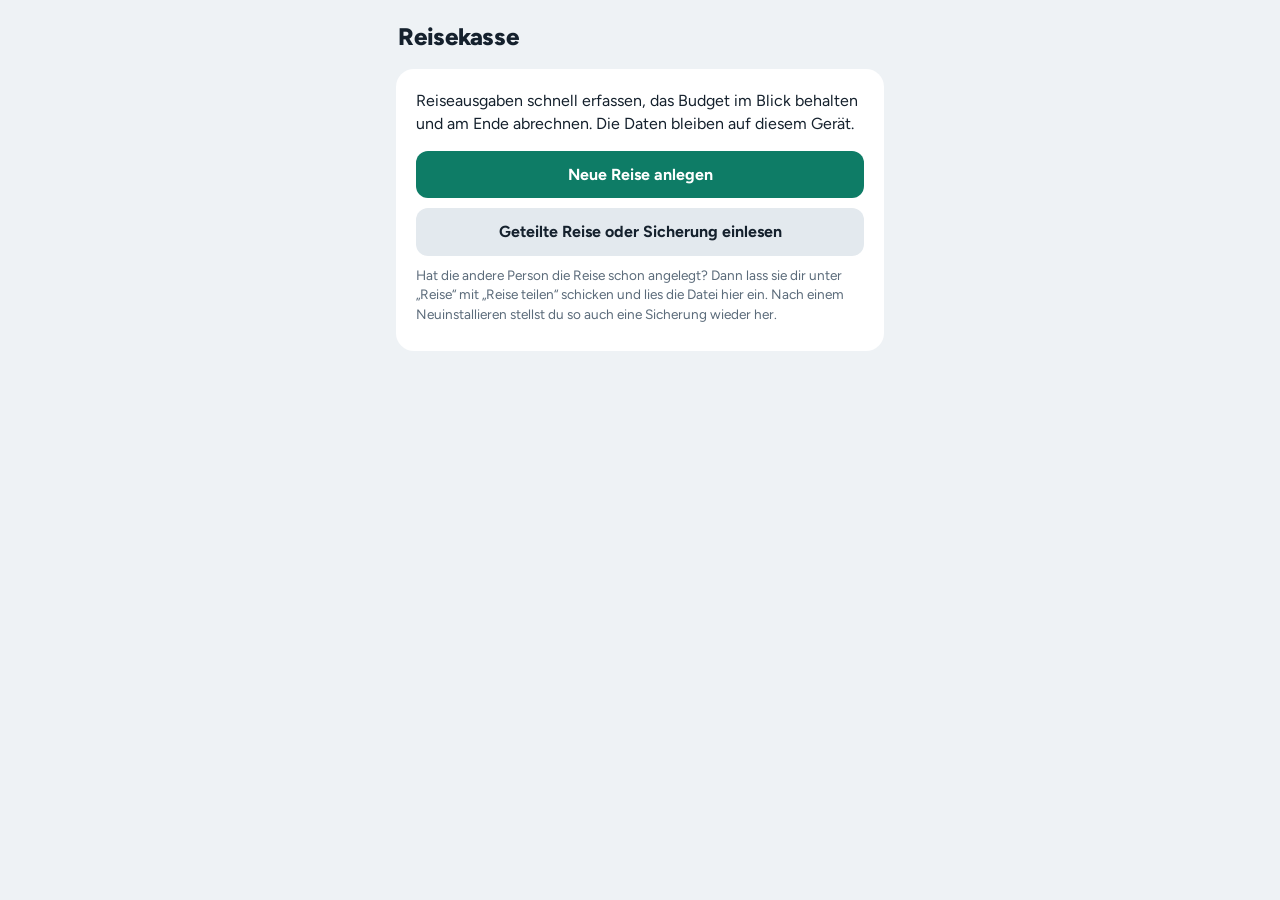
<file: index.html>
<!DOCTYPE html>
<html lang="de">
<head>
<meta charset="utf-8">
<meta name="viewport" content="width=device-width, initial-scale=1, viewport-fit=cover">
<title>Reisekasse</title>
<meta name="description" content="Reiseausgaben erfassen, Budget im Blick behalten und abrechnen.">
<meta name="theme-color" content="#EEF2F5" media="(prefers-color-scheme: light)">
<meta name="theme-color" content="#0E151C" media="(prefers-color-scheme: dark)">
<meta name="apple-mobile-web-app-capable" content="yes">
<meta name="mobile-web-app-capable" content="yes">
<meta name="apple-mobile-web-app-title" content="Reisekasse">
<link rel="manifest" href="manifest.webmanifest">
<link rel="icon" href="icons/favicon-32.png" sizes="32x32" type="image/png">
<link rel="apple-touch-icon" href="icons/apple-touch-icon.png">
<link rel="preload" href="fonts/figtree-latin-wght-normal.woff2" as="font" type="font/woff2" crossorigin>
<link rel="stylesheet" href="style.css">
</head>
<body>
<div class="app" id="app"></div>

<nav class="tabs" aria-label="Bereiche">
  <div class="inner">
    <button class="tab" data-tab="overview"><span class="g">◔</span>Übersicht</button>
    <button class="tab" data-tab="list"><span class="g">☰</span>Ausgaben</button>
    <button class="add" id="addBtn" aria-label="Ausgabe erfassen">+</button>
    <button class="tab" data-tab="settle"><span class="g">⇄</span>Abrechnung</button>
    <button class="tab" data-tab="trip"><span class="g">⚙</span>Reise</button>
  </div>
</nav>

<div class="scrim" id="scrim"></div>
<div class="sheet" id="sheet" role="dialog" aria-modal="true" aria-label="Ausgabe erfassen"><div class="inner" id="sheetInner"></div></div>
<div class="toast" id="toast" role="status"><span id="toastText"></span><button id="toastUndo">Rückgängig</button></div>
<input type="file" id="fileIn" hidden>

<noscript><p style="padding:16px">Die Reisekasse braucht JavaScript.</p></noscript>
<script src="sync.js"></script>
<script src="calc.js"></script>
<script src="csv.js"></script>
<script src="app.js"></script>
</body>
</html>
</file>
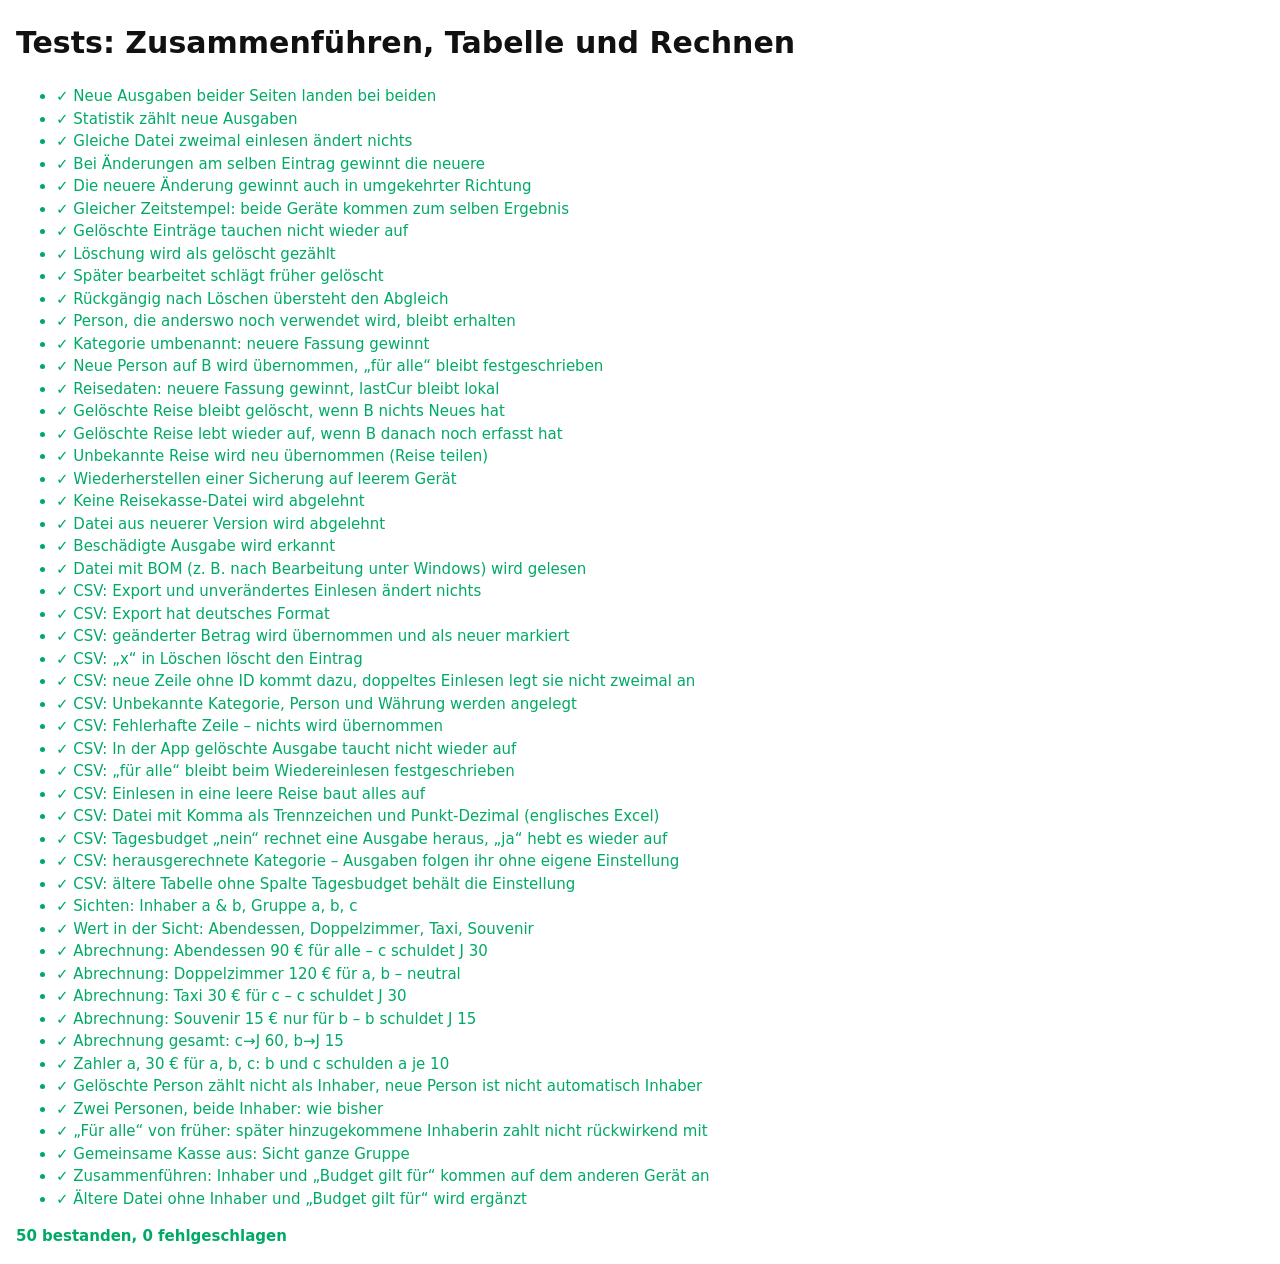
<file: tests.html>
<!DOCTYPE html>
<html lang="de">
<head>
<meta charset="utf-8">
<meta name="viewport" content="width=device-width, initial-scale=1">
<title>Reisekasse Tests</title>
<style>body{font:15px/1.5 system-ui,sans-serif;margin:16px;background:#fff;color:#111}.ok{color:#0a6}.bad{color:#c22;font-weight:700}</style>
</head>
<body>
<h1>Tests: Zusammenführen, Tabelle und Rechnen</h1>
<ul id="out"></ul>
<p id="sum"></p>
<script src="sync.js"></script>
<script src="calc.js"></script>
<script src="csv.js"></script>
<script>
const out=document.getElementById('out'); let pass=0, fail=0;
function test(name,fn){
  try{fn();pass++;out.insertAdjacentHTML('beforeend',`<li class="ok">✓ ${name}</li>`)}
  catch(e){fail++;out.insertAdjacentHTML('beforeend',`<li class="bad">✗ ${name}: ${e.message}</li>`)}
}
function eq(a,b,msg){const x=JSON.stringify(a),y=JSON.stringify(b);if(x!==y)throw new Error((msg||'ungleich')+`\n  ist:  ${x}\n  soll: ${y}`)}
const clone=o=>JSON.parse(JSON.stringify(o));

function baseTrip(){
  return RK.normalizeTrip({id:'t1',name:'Kenia',start:'2026-10-01',end:'2026-10-14',budget:4000,joint:{on:true,name:'Konto'},deleted:false,created:1,updated:1,lastCur:'EUR',
    people:[{id:'a',name:'Anna',updated:1},{id:'b',name:'Ben',updated:1}],
    cats:[{id:'c1',emoji:'🛏',name:'Unterkunft',budget:0,hidden:false,nights:true,updated:1},{id:'c2',emoji:'🍽',name:'Essen',budget:0,hidden:false,nights:false,updated:1}],
    currencies:[{code:'KES',rate:150,rateDate:'2026-09-24',updated:1}],expenses:[]});
}
const ex=(id,amount,updated,extra={})=>({id,date:'2026-10-02',amount,cur:'KES',rate:150,cat:'c2',payer:'J',for:['a','b'],shared:true,method:'card',note:'',created:updated,updated,...extra});
const state=trips=>({v:1,active:trips[0]&&trips[0].id,trips,lastBackup:null});
const file=S=>RK.parseFile(RK.makeFile(S.trips,'trip'));
const live=t=>t.expenses.filter(e=>!e.deleted).map(e=>e.id).sort();
/* Abgleich wie im Plan: A liest B ein, danach liest B die Datei von A ein */
function sync(A,B){RK.mergeState(A,file(B));RK.mergeState(B,file(A))}
/* Vergleich ohne lokale Einstellung und ohne Reihenfolge (die App sortiert Ausgaben nach Datum) */
const byKey=k=>(a,b)=>a[k]<b[k]?-1:a[k]>b[k]?1:0;
const strip=S=>S.trips.map(t=>{const x=clone(t);delete x.lastCur;x.expenses.sort(byKey('id'));x.people.sort(byKey('id'));x.cats.sort(byKey('id'));x.currencies.sort(byKey('code'));return x}).sort(byKey('id'));

test('Neue Ausgaben beider Seiten landen bei beiden',()=>{
  const A=state([baseTrip()]), B=clone(A);
  A.trips[0].expenses.push(ex('e1',1000,10));
  B.trips[0].expenses.push(ex('e2',2000,11));
  sync(A,B);
  eq(live(A.trips[0]),['e1','e2']); eq(strip(A),strip(B),'Beide Geräte gleich');
});
test('Statistik zählt neue Ausgaben',()=>{
  const A=state([baseTrip()]), B=clone(A);
  B.trips[0].expenses.push(ex('e1',1000,10),ex('e2',1,11));
  const r=RK.mergeState(A,file(B));
  eq([r[0].added,r[0].changed,r[0].deleted,r[0].settings],[2,0,0,false]);
});
test('Gleiche Datei zweimal einlesen ändert nichts',()=>{
  const A=state([baseTrip()]), B=clone(A);
  B.trips[0].expenses.push(ex('e1',1000,10));
  RK.mergeState(A,file(B)); const r=RK.mergeState(A,file(B));
  eq([r[0].added,r[0].changed,r[0].deleted,r[0].settings],[0,0,0,false]);
});
test('Bei Änderungen am selben Eintrag gewinnt die neuere',()=>{
  const t=baseTrip(); t.expenses.push(ex('e1',1000,10));
  const A=state([t]), B=clone(A);
  Object.assign(A.trips[0].expenses[0],{amount:1111,updated:20});
  Object.assign(B.trips[0].expenses[0],{amount:2222,updated:30});
  sync(A,B);
  eq(A.trips[0].expenses[0].amount,2222); eq(strip(A),strip(B));
});
test('Die neuere Änderung gewinnt auch in umgekehrter Richtung',()=>{
  const t=baseTrip(); t.expenses.push(ex('e1',1000,10));
  const A=state([t]), B=clone(A);
  Object.assign(A.trips[0].expenses[0],{amount:1111,updated:40});
  Object.assign(B.trips[0].expenses[0],{amount:2222,updated:30});
  sync(A,B);
  eq(B.trips[0].expenses[0].amount,1111); eq(strip(A),strip(B));
});
test('Gleicher Zeitstempel: beide Geräte kommen zum selben Ergebnis',()=>{
  const t=baseTrip(); t.expenses.push(ex('e1',1000,10));
  const A=state([t]), B=clone(A);
  Object.assign(A.trips[0].expenses[0],{amount:1111,updated:50});
  Object.assign(B.trips[0].expenses[0],{amount:2222,updated:50});
  sync(A,B); eq(strip(A),strip(B));
});
test('Gelöschte Einträge tauchen nicht wieder auf',()=>{
  const t=baseTrip(); t.expenses.push(ex('e1',1000,10),ex('e2',500,10));
  const A=state([t]), B=clone(A), oldB=clone(B);
  Object.assign(A.trips[0].expenses[0],{deleted:true,updated:20});
  sync(A,B);
  eq(live(B.trips[0]),['e2']);
  RK.mergeState(A,file(oldB));
  eq(live(A.trips[0]),['e2'],'Alte Datei bringt den Eintrag nicht zurück');
});
test('Löschung wird als gelöscht gezählt',()=>{
  const t=baseTrip(); t.expenses.push(ex('e1',1000,10));
  const A=state([t]), B=clone(A);
  Object.assign(A.trips[0].expenses[0],{deleted:true,updated:20});
  eq(RK.mergeState(B,file(A))[0].deleted,1);
});
test('Später bearbeitet schlägt früher gelöscht',()=>{
  const t=baseTrip(); t.expenses.push(ex('e1',1000,10));
  const A=state([t]), B=clone(A);
  Object.assign(A.trips[0].expenses[0],{deleted:true,updated:20});
  Object.assign(B.trips[0].expenses[0],{amount:3000,updated:30});
  sync(A,B);
  eq(live(A.trips[0]),['e1']); eq(A.trips[0].expenses[0].amount,3000); eq(strip(A),strip(B));
});
test('Rückgängig nach Löschen übersteht den Abgleich',()=>{
  const t=baseTrip(); t.expenses.push(ex('e1',1000,10));
  const A=state([t]), B=clone(A);
  Object.assign(A.trips[0].expenses[0],{deleted:true,updated:20});
  sync(A,B);
  Object.assign(A.trips[0].expenses[0],{deleted:false,updated:30});
  sync(A,B);
  eq(live(B.trips[0]),['e1']);
});
test('Person, die anderswo noch verwendet wird, bleibt erhalten',()=>{
  const A=state([baseTrip()]), B=clone(A);
  Object.assign(A.trips[0].people[1],{deleted:true,updated:20});
  B.trips[0].expenses.push(ex('e1',1000,15,{payer:'b',for:['a','b']}));
  sync(A,B);
  eq(A.trips[0].people[1].deleted,false); eq(strip(A),strip(B));
});
test('Kategorie umbenannt: neuere Fassung gewinnt',()=>{
  const A=state([baseTrip()]), B=clone(A);
  Object.assign(A.trips[0].cats[1],{name:'Essen & Trinken',updated:20});
  const r=RK.mergeState(B,file(A));
  eq(B.trips[0].cats[1].name,'Essen & Trinken'); eq(r[0].settings,true);
});
test('Neue Person auf B wird übernommen, „für alle“ bleibt festgeschrieben',()=>{
  const t=baseTrip(); t.expenses.push(ex('e1',1000,10));
  const A=state([t]), B=clone(A);
  B.trips[0].people.push({id:'c',name:'Cleo',updated:20});
  sync(A,B);
  eq(A.trips[0].people.map(p=>p.id),['a','b','c']); eq(A.trips[0].expenses[0].for,['a','b']); eq(A.trips[0].expenses[0].shared,true);
});
test('Reisedaten: neuere Fassung gewinnt, lastCur bleibt lokal',()=>{
  const A=state([baseTrip()]), B=clone(A);
  Object.assign(A.trips[0],{name:'Kenia 2026',budget:4500,updated:20});
  B.trips[0].lastCur='KES';
  RK.mergeState(B,file(A));
  eq([B.trips[0].name,B.trips[0].budget,B.trips[0].lastCur],['Kenia 2026',4500,'KES']);
});
test('Gelöschte Reise bleibt gelöscht, wenn B nichts Neues hat',()=>{
  const t=baseTrip(); t.expenses.push(ex('e1',1000,10));
  const A=state([t]), B=clone(A);
  Object.assign(A.trips[0],{deleted:true,updated:20});
  const r=RK.mergeState(B,file(A));
  eq(B.trips[0].deleted,true); eq(r[0].removed,true);
  RK.mergeState(A,file(B)); eq(A.trips[0].deleted,true);
});
test('Gelöschte Reise lebt wieder auf, wenn B danach noch erfasst hat',()=>{
  const A=state([baseTrip()]), B=clone(A);
  Object.assign(A.trips[0],{deleted:true,updated:20});
  B.trips[0].expenses.push(ex('e1',1000,30));
  sync(A,B);
  eq(A.trips[0].deleted,false); eq(live(A.trips[0]),['e1']); eq(strip(A),strip(B));
});
test('Unbekannte Reise wird neu übernommen (Reise teilen)',()=>{
  const A=state([baseTrip()]), B=state([]);
  const r=RK.mergeState(B,file(A));
  eq(r[0].isNew,true); eq(B.trips.length,1); eq(B.trips[0].id,'t1');
});
test('Wiederherstellen einer Sicherung auf leerem Gerät',()=>{
  const t=baseTrip(); t.expenses.push(ex('e1',1000,10),ex('e2',1,11,{deleted:true}));
  const t2=baseTrip(); t2.id='t2'; t2.name='Alt';
  const A=state([t,t2]), E=state([]);
  RK.mergeState(E,RK.parseFile(RK.makeFile(A.trips,'backup')));
  eq(strip(E),strip(A));
});
test('Keine Reisekasse-Datei wird abgelehnt',()=>{
  let m=''; try{RK.parseFile('{"foo":1}')}catch(e){m=e.message}
  eq(m,'Das ist keine Datei der Reisekasse.');
  m=''; try{RK.parseFile('kein json')}catch(e){m=e.message}
  eq(m,'Das ist keine Datei der Reisekasse.');
});
test('Datei aus neuerer Version wird abgelehnt',()=>{
  let m=''; try{RK.parseFile(JSON.stringify({app:'reisekasse',format:99,trips:[]}))}catch(e){m=e.message}
  eq(m.startsWith('Die Datei stammt aus einer neueren Version'),true);
});
test('Beschädigte Ausgabe wird erkannt',()=>{
  const t=baseTrip(); t.expenses.push(ex('e1','zehn',10));
  let m=''; try{RK.parseFile(RK.makeFile([t],'trip'))}catch(e){m=e.message}
  eq(m,'Die Datei ist beschädigt oder unvollständig.');
});
test('Datei mit BOM (z. B. nach Bearbeitung unter Windows) wird gelesen',()=>{
  eq(RK.parseFile('﻿'+RK.makeFile([baseTrip()],'trip')).trips.length,1);
});


/* ---------- Tabelle (CSV) ---------- */
let seq=0;
const env={uid:()=>'n'+(++seq),now:()=>100};
function csvTrip(){
  const t=baseTrip();
  t.expenses.push(ex('e1',3900,10,{note:'Abendessen; mit Blick'}),ex('e2',420,11,{cur:'EUR',rate:1,cat:'c1',nights:3}),ex('e3',2400,12,{payer:'a',for:['b'],shared:false,method:'cash',note:'Kette "Mama"'}));
  return t;
}
/* Zellen einer Zeile ändern, wie man es in Excel tun würde */
function edit(csv,rowIdx,col,val){
  const rows=RKCSV.parse(csv), c=rows[0].indexOf(col);
  if(rowIdx>=rows.length)rows.push(rows[0].map(()=>''));
  rows[rowIdx][c]=val;
  return rows.map(r=>r.map(x=>/[";\n]/.test(x)?'"'+x.replace(/"/g,'""')+'"':x).join(';')).join('\r\n');
}
test('CSV: Export und unverändertes Einlesen ändert nichts',()=>{
  const t=csvTrip(), before=JSON.stringify(t);
  const r=RKCSV.apply(t,RKCSV.exportTrip(t),env);
  eq(r.errors,[]); eq([r.stats.same,r.stats.changed,r.stats.added],[3,0,0]); eq(JSON.stringify(t),before,'Reise unverändert');
});
test('CSV: Export hat deutsches Format',()=>{
  const lines=RKCSV.exportTrip(csvTrip()).replace(/^﻿/,'').split('\r\n');
  eq(lines[0],'ID;Datum;Betrag;Währung;Kurs (1 € =);Betrag in €;Kategorie;Betreff;Bezahlt von;Für;Zahlungsart;Nächte;Tagesbudget;Löschen');
  eq(lines[1],'e1;02.10.2026;3900;KES;150;26,00;Essen;"Abendessen; mit Blick";Konto;alle;Karte;;ja;');
  eq(lines[3].includes('Anna;Ben;Bar'),true);
});
test('CSV: geänderter Betrag wird übernommen und als neuer markiert',()=>{
  const t=csvTrip();
  const r=RKCSV.apply(t,edit(RKCSV.exportTrip(t),1,'Betrag','4100,50'),env);
  eq([r.stats.changed,r.stats.same],[1,2]); eq(t.expenses[0].amount,4100.5); eq(t.expenses[0].updated,100); eq(t.expenses[1].updated,11);
});
test('CSV: „x“ in Löschen löscht den Eintrag',()=>{
  const t=csvTrip();
  const r=RKCSV.apply(t,edit(RKCSV.exportTrip(t),2,'Löschen','x'),env);
  eq(r.stats.deleted,1); eq(t.expenses[1].deleted,true);
});
test('CSV: neue Zeile ohne ID kommt dazu, doppeltes Einlesen legt sie nicht zweimal an',()=>{
  const t=csvTrip();
  let csv=RKCSV.exportTrip(t);
  csv=edit(csv,4,'Datum','3.10.2026');csv=edit(csv,4,'Betrag','1.500');csv=edit(csv,4,'Währung','KES');csv=edit(csv,4,'Kategorie','Essen');csv=edit(csv,4,'Betreff','Mittag');
  const r1=RKCSV.apply(t,csv,env), r2=RKCSV.apply(t,csv,env);
  eq(r1.stats.added,1); eq(r2.stats.duplicate,1);
  const e=t.expenses.find(x=>x.note==='Mittag');
  eq([e.date,e.amount,e.rate,e.payer,e.shared,e.for],['2026-10-03',1500,150,'J',true,['a','b']]);
});
test('CSV: Unbekannte Kategorie, Person und Währung werden angelegt',()=>{
  const t=csvTrip();
  let csv=RKCSV.exportTrip(t);
  [['Datum','04.10.2026'],['Betrag','50'],['Währung','TZS'],['Kurs (1 € =)','2900'],['Kategorie','Safari'],['Bezahlt von','Cleo'],['Für','Cleo, Anna']].forEach(([c,v])=>csv=edit(csv,4,c,v));
  const r=RKCSV.apply(t,csv,env);
  eq(r.made,{cats:['Safari'],people:['Cleo'],currencies:['TZS']});
  const e=t.expenses[t.expenses.length-1];
  eq([e.shared,e.for.length,e.rate],[false,2,2900]);
});
test('CSV: Fehlerhafte Zeile – nichts wird übernommen',()=>{
  const t=csvTrip(), before=JSON.stringify(t);
  let csv=edit(RKCSV.exportTrip(t),1,'Betrag','4100');
  csv=edit(csv,2,'Datum','31.02.2026');
  const r=RKCSV.apply(t,csv,env);
  eq(r.errors.length,1); eq(r.errors[0].startsWith('Zeile 3: Datum'),true); eq(JSON.stringify(t),before);
});
test('CSV: In der App gelöschte Ausgabe taucht nicht wieder auf',()=>{
  const t=csvTrip(), csv=RKCSV.exportTrip(t);
  Object.assign(t.expenses[0],{deleted:true,updated:50});
  const r=RKCSV.apply(t,csv,env);
  eq(r.stats.skipped,1); eq(t.expenses[0].deleted,true);
});
test('CSV: „für alle“ bleibt beim Wiedereinlesen festgeschrieben',()=>{
  const t=csvTrip(); t.people.push({id:'c',name:'Cleo',updated:20});
  const r=RKCSV.apply(t,edit(RKCSV.exportTrip(t),1,'Betrag','4000'),env);
  eq(r.stats.changed,1); eq(t.expenses[0].for,['a','b']);
});
test('CSV: Einlesen in eine leere Reise baut alles auf',()=>{
  const csv=RKCSV.exportTrip(csvTrip());
  const t=RK.normalizeTrip({id:'x',name:'Neu',start:'2026-01-01',end:'2026-01-01',budget:0,joint:{on:true,name:'Gemeinschaftskonto'},people:[],cats:[],currencies:[],expenses:[]});
  const r=RKCSV.apply(t,csv.replace(/;Konto;/g,';Gemeinschaftskonto;'),env);
  eq(r.stats.added,3); eq(t.people.map(p=>p.name),['Anna','Ben']); eq(t.expenses[0].payer,'J');
  eq(t.cats.find(c=>c.name==='Unterkunft').nights,true); eq(t.expenses.find(e=>e.amount===420).nights,3);
});
test('CSV: Datei mit Komma als Trennzeichen und Punkt-Dezimal (englisches Excel)',()=>{
  const t=csvTrip();
  const csv='ID,Date,x\r\n';
  eq(RKCSV.apply(t,csv,env).errors[0].startsWith('Das ist keine Tabelle'),true);
  const r=RKCSV.apply(t,'Datum,Betrag,Kategorie,Währung\r\n2026-10-05,"12,5",Essen,EUR\r\n',env);
  eq(r.stats.added,1); eq(t.expenses[t.expenses.length-1].amount,12.5);
});

test('CSV: Tagesbudget „nein“ rechnet eine Ausgabe heraus, „ja“ hebt es wieder auf',()=>{
  const t=csvTrip();
  let r=RKCSV.apply(t,edit(RKCSV.exportTrip(t),1,'Tagesbudget','nein'),env);
  eq(r.stats.changed,1); eq(t.expenses[0].excl,true);
  r=RKCSV.apply(t,RKCSV.exportTrip(t),env); eq(r.stats.same,3,'Wiedereinlesen stabil');
  r=RKCSV.apply(t,edit(RKCSV.exportTrip(t),1,'Tagesbudget','ja'),env);
  eq(r.stats.changed,1); eq('excl' in t.expenses[0],false,'folgt wieder der Kategorie');
});
test('CSV: herausgerechnete Kategorie – Ausgaben folgen ihr ohne eigene Einstellung',()=>{
  const t=csvTrip(); t.cats[1].excl=true;
  const lines=RKCSV.exportTrip(t).split('\r\n');
  eq(lines[1].endsWith(';nein;'),true);
  const r=RKCSV.apply(t,RKCSV.exportTrip(t),env);
  eq(r.stats.same,3); eq('excl' in t.expenses[0],false);
});
test('CSV: ältere Tabelle ohne Spalte Tagesbudget behält die Einstellung',()=>{
  const t=csvTrip(); t.expenses[0].excl=true;
  const old=RKCSV.parse(RKCSV.exportTrip(t)).map(r=>r.filter((_,i)=>i!==12).map(x=>/[";\n]/.test(x)?'"'+x.replace(/"/g,'""')+'"':x).join(';')).join('\r\n');
  const r=RKCSV.apply(t,old,env);
  eq(r.stats.same,3); eq(t.expenses[0].excl,true);
});

/* ---------- Kontoinhaber und Budget-Sichten (calc.js) ---------- */
/* a, b, c reisen; a und b sind Inhaber der gemeinsamen Kasse */
function holderTrip(){
  const t=baseTrip();
  t.people.push({id:'c',name:'Cleo',updated:1});
  t.joint={...t.joint,members:['a','b']};
  const e=(id,amount,f,extra={})=>ex(id,amount,10,{cur:'EUR',rate:1,for:f,shared:f.length===3,...extra});
  t.expenses.push(e('dinner',90,['a','b','c']),e('room',120,['a','b']),e('taxi',30,['c']),e('souvenir',15,['b']));
  return t;
}
const rnd=v=>Math.round(v*100)/100;
const vals=(t,mode)=>t.expenses.map(e=>rnd(RKCALC.value(t,e,mode)));
const tr=t=>RKCALC.settlement(t).map(x=>[x.from,x.to,rnd(x.v)]);
const only=(t,ids)=>{t.expenses=t.expenses.filter(e=>ids.includes(e.id));return t};

test('Sichten: Inhaber a & b, Gruppe a, b, c',()=>{
  const t=holderTrip();
  eq(RKCALC.members(t),['a','b']); eq(RKCALC.viewsDiffer(t),true); eq(RKCALC.budgetMode(t),'joint');
  t.budgetFor='group'; eq(RKCALC.budgetMode(t),'group');
});
test('Wert in der Sicht: Abendessen, Doppelzimmer, Taxi, Souvenir',()=>{
  const t=holderTrip();
  eq(vals(t,'joint'),[60,120,0,0],'Kontoinhaber');
  eq(vals(t,'group'),[90,0,0,0],'Ganze Gruppe');
});
test('Abrechnung: Abendessen 90 € für alle – c schuldet J 30',()=>eq(tr(only(holderTrip(),['dinner'])),[['c','J',30]]));
test('Abrechnung: Doppelzimmer 120 € für a, b – neutral',()=>eq(tr(only(holderTrip(),['room'])),[]));
test('Abrechnung: Taxi 30 € für c – c schuldet J 30',()=>eq(tr(only(holderTrip(),['taxi'])),[['c','J',30]]));
test('Abrechnung: Souvenir 15 € nur für b – b schuldet J 15',()=>eq(tr(only(holderTrip(),['souvenir'])),[['b','J',15]]));
test('Abrechnung gesamt: c→J 60, b→J 15',()=>eq(tr(holderTrip()),[['c','J',60],['b','J',15]]));
test('Zahler a, 30 € für a, b, c: b und c schulden a je 10',()=>{
  const t=holderTrip(); t.expenses=[ex('x',30,10,{cur:'EUR',rate:1,payer:'a',for:['a','b','c']})];
  eq(tr(t),[['b','a',10],['c','a',10]]);
});
test('Gelöschte Person zählt nicht als Inhaber, neue Person ist nicht automatisch Inhaber',()=>{
  const t=holderTrip(); t.people[1].deleted=true;
  eq(RKCALC.members(t),['a']);
  t.people.push({id:'d',name:'Dora',updated:2}); eq(RKCALC.members(t),['a']);
});
test('Zwei Personen, beide Inhaber: wie bisher',()=>{
  const t=baseTrip(); t.expenses.push(ex('s',3000,10),ex('p',1500,10,{for:['b'],shared:false}),ex('q',900,10,{payer:'a',for:['b'],shared:false}));
  eq(RKCALC.members(t),['a','b']); eq(RKCALC.viewsDiffer(t),false); eq(RKCALC.budgetMode(t),'joint');
  eq(vals(t,'joint'),[20,0,0],'zählt nur Gemeinsames, voll'); eq(vals(t,'joint'),vals(t,'group'));
  eq(tr(only(clone(t),['s'])),[],'gemeinsame Ausgabe von J ist neutral');
  eq(tr(only(clone(t),['p'])),[['b','J',10]],'J nur für b: b schuldet J');
  eq(tr(t),[['b','J',10],['b','a',6]]);
  eq(t.expenses.map(e=>RKCALC.counts(t,e)),[true,false,false],'Tagesbudget-Spalte wie bisher');
});
test('„Für alle“ von früher: später hinzugekommene Inhaberin zahlt nicht rückwirkend mit',()=>{
  /* Ausgabe „für alle“ gespeichert, als es nur Anna gab; Ben kam danach dazu und ist Inhaber */
  const t=baseTrip(); t.expenses.push(ex('alt',3000,10,{for:['a'],shared:true}),ex('neu',1500,10));
  eq(RKCALC.members(t),['a','b']);
  eq(vals(t,'joint'),[20,10],'zählt voll wie bisher'); eq(vals(t,'joint'),vals(t,'group'));
  eq(tr(t),[],'neutral wie bisher');
  /* Drei Personen, Inhaber a und b: früher „für alle“ = a und c, b kam später dazu */
  const u=holderTrip(); u.expenses=[ex('alt',60,10,{cur:'EUR',rate:1,for:['a','c'],shared:true})];
  eq(vals(u,'joint'),[30],'nur Annas Anteil'); eq(tr(u),[['c','J',30]]);
});
test('Gemeinsame Kasse aus: Sicht ganze Gruppe',()=>{
  const t=holderTrip(); t.joint={...t.joint,on:false};
  eq(RKCALC.viewsDiffer(t),false); eq(RKCALC.budgetMode(t),'group');
});
test('Zusammenführen: Inhaber und „Budget gilt für“ kommen auf dem anderen Gerät an',()=>{
  const t=holderTrip(); t.joint={...t.joint,members:['a','b','c']};
  const A=state([t]), B=clone(A);
  Object.assign(A.trips[0],{joint:{...A.trips[0].joint,members:['a','b']},budgetFor:'group',updated:20});
  const r=RK.mergeState(B,file(A));
  eq([B.trips[0].joint.members,B.trips[0].budgetFor,r[0].settings],[['a','b'],'group',true]);
  Object.assign(B.trips[0],{joint:{...B.trips[0].joint,members:['a']},updated:30});
  sync(A,B);
  eq([A.trips[0].joint.members,A.trips[0].budgetFor],[['a'],'group'],'neuere gewinnt'); eq(strip(A),strip(B));
});
test('Ältere Datei ohne Inhaber und „Budget gilt für“ wird ergänzt',()=>{
  const t=baseTrip(); t.people.push({id:'c',name:'Cleo',updated:1},{id:'d',name:'Dora',deleted:true,updated:1});
  t.joint={on:true,name:'Konto'}; delete t.budgetFor;
  const d=RK.parseFile(RK.makeFile([t],'trip'));
  eq([d.trips[0].joint.members,d.trips[0].budgetFor],[['a','b','c'],'joint']);
});

document.getElementById('sum').innerHTML=`<b class="${fail?'bad':'ok'}">${pass} bestanden, ${fail} fehlgeschlagen</b>`;
document.title=(fail?'FAIL ':'PASS ')+pass+'/'+(pass+fail);
</script>
</body>
</html>
</file>
<file: style.css>
/* Reisekasse – Gestaltung. Farben als Tokens, helles und dunkles Schema. */
@font-face{font-family:"Figtree";src:url("fonts/figtree-latin-wght-normal.woff2") format("woff2");font-weight:300 900;font-style:normal;font-display:swap}
:root{
  --bg:#EEF2F5; --surface:#FFFFFF; --surface2:#E3E9EE; --ink:#15212D; --muted:#5B6B7A;
  --line:#D3DCE3; --accent:#0E7C66; --accent-ink:#FFFFFF; --accent-soft:#D5EEE7;
  --warn:#B4441A; --warn-soft:#F7E1D6; --ticket:#15212D; --ticket-ink:#F2F6F8;
  box-sizing:border-box;
  padding-top:env(safe-area-inset-top,0px);
  padding-bottom:env(safe-area-inset-bottom,0px);
  color-scheme:light;
}
@media (prefers-color-scheme:dark){
  :root:not([data-theme="light"]){
    --bg:#0E151C; --surface:#17212B; --surface2:#1F2B37; --ink:#E4ECF2; --muted:#93A4B3;
    --line:#2A3846; --accent:#3CC3A1; --accent-ink:#06231C; --accent-soft:#16392F;
    --warn:#F08A5D; --warn-soft:#3A2218; --ticket:#E4ECF2; --ticket-ink:#15212D;
    color-scheme:dark;
  }
}
:root[data-theme="dark"]{
  --bg:#0E151C; --surface:#17212B; --surface2:#1F2B37; --ink:#E4ECF2; --muted:#93A4B3;
  --line:#2A3846; --accent:#3CC3A1; --accent-ink:#06231C; --accent-soft:#16392F;
  --warn:#F08A5D; --warn-soft:#3A2218; --ticket:#E4ECF2; --ticket-ink:#15212D;
  color-scheme:dark;
}
*,*::before,*::after{box-sizing:inherit}
html{height:100%;scroll-padding-top:env(safe-area-inset-top,0px)}
body{margin:0;min-height:100%;background:var(--bg);color:var(--ink);
  font-family:"Figtree",system-ui,-apple-system,"Segoe UI",Roboto,sans-serif;
  font-size:16px;line-height:1.45;font-variant-numeric:tabular-nums;-webkit-tap-highlight-color:transparent}
button,input,select{font:inherit;color:inherit}
button{cursor:pointer}
:focus-visible{outline:3px solid var(--accent);outline-offset:2px}
.app{max-width:520px;margin:0 auto;padding:16px 16px 120px}
header.top{display:flex;justify-content:space-between;align-items:baseline;gap:12px;padding:4px 2px 14px}
header.top h1{margin:0;font-size:1.5rem;font-weight:800;letter-spacing:-.01em}
header.top .sub{color:var(--muted);font-size:.9rem}

/* Ticket – das eine auffällige Element */
.ticket{background:var(--ticket);color:var(--ticket-ink);border-radius:18px;position:relative;overflow:hidden}
.ticket .main{padding:20px 22px 18px}
.ticket .label{font-size:.95rem;opacity:.75}
.ticket .big{font-size:3.2rem;font-weight:800;letter-spacing:-.03em;line-height:1.05;margin:2px 0 6px}
.ticket .big.over{color:var(--warn)}
.ticket .hint{font-size:.9rem;opacity:.75}
.perf{height:0;border-top:2px dashed color-mix(in srgb,var(--ticket-ink) 30%,transparent);margin:0 18px;position:relative}
.perf::before,.perf::after{content:"";position:absolute;top:-12px;width:22px;height:22px;border-radius:50%;background:var(--bg)}
.perf::before{left:-30px}.perf::after{right:-30px}
.ticket .stub{padding:14px 22px 18px;display:grid;grid-template-columns:1fr auto;gap:4px 12px;align-items:end}
.ticket .stub .v{font-weight:700;font-size:1.15rem}
.ticket .stub .s{font-size:.85rem;opacity:.75}
.bar{height:8px;border-radius:99px;background:color-mix(in srgb,var(--ticket-ink) 18%,transparent);overflow:hidden;grid-column:1/-1;margin-top:8px}
.bar>i{display:block;height:100%;background:var(--accent);border-radius:99px}
.bar.over>i{background:var(--warn)}

section.block{margin-top:22px}
section.block h2{font-size:1.05rem;margin:0 0 10px;font-weight:700}
.panel{background:var(--surface);border-radius:14px;padding:6px 14px}
.catrow{display:grid;grid-template-columns:28px 1fr auto;gap:4px 10px;align-items:center;padding:10px 0;border-bottom:1px solid var(--line)}
.catrow:last-child{border-bottom:0}
.catrow .ic{font-size:1.2rem;text-align:center}
.catrow .amt{font-weight:600;text-align:right}
.catrow .amt small{display:block;font-weight:400;color:var(--muted);font-size:.78rem}
.cbar{grid-column:2/-1;height:6px;border-radius:99px;background:var(--surface2);overflow:hidden}
.cbar>i{display:block;height:100%;background:var(--accent)}
.cbar.over>i{background:var(--warn)}

/* Liste */
.day{margin-top:18px}
.dayhead{display:flex;justify-content:space-between;color:var(--muted);font-size:.88rem;padding:0 4px 6px}
.item{display:grid;grid-template-columns:36px 1fr auto;gap:10px;align-items:center;width:100%;text-align:left;
  background:var(--surface);border:0;border-radius:12px;padding:10px 12px;margin-bottom:6px}
.item .ic{width:36px;height:36px;border-radius:10px;background:var(--surface2);display:grid;place-items:center;font-size:1.15rem}
.item .t{font-weight:600}
.item .m{font-size:.8rem;color:var(--muted);display:flex;flex-wrap:wrap;gap:4px 6px;margin-top:2px}
.tag{background:var(--surface2);border-radius:6px;padding:0 6px}
.tag.cash{background:var(--accent-soft);color:var(--ink)}
.tag.own{background:var(--warn-soft)}
.item .a{text-align:right;font-weight:700}
.item .a small{display:block;font-weight:400;color:var(--muted);font-size:.78rem}
.avg{display:grid;grid-template-columns:1fr 1fr;gap:8px}
.avg div{background:var(--surface);border-radius:14px;padding:12px 14px}
.avg .k{font-size:.82rem;color:var(--muted)}
.avg .n{font-size:1.35rem;font-weight:800;letter-spacing:-.01em}
.avg .n small{font-size:.8rem;font-weight:500;color:var(--muted)}
.avg .p{grid-column:1/-1;font-size:.85rem;color:var(--muted);background:none;padding:2px 4px}
.avg .n.over{color:var(--warn)}
.note{width:100%;border:1px solid var(--line);background:var(--bg);border-radius:12px;padding:10px 12px;margin:0 0 10px}
.catlink{width:100%;border:0;background:none;text-align:left;padding:10px 0}
.cavg{grid-column:2/-1;display:flex;flex-wrap:wrap;gap:2px 12px;font-size:.78rem;color:var(--muted)}
.cavg .hot{color:var(--warn);font-weight:600}
.chips{display:flex;gap:6px;overflow-x:auto;padding:2px 2px 12px;margin:0 -2px;scrollbar-width:none}
.chips::-webkit-scrollbar{display:none}
.chips button{flex:none;border:1px solid var(--line);background:var(--surface);border-radius:99px;padding:7px 12px;font-size:.88rem;white-space:nowrap}
.chips button[aria-pressed="true"]{background:var(--ink);color:var(--bg);border-color:var(--ink)}
.chips.wrap{flex-wrap:wrap;overflow:visible}
.chips .chiplabel{flex:none;align-self:center;font-size:.82rem;color:var(--muted);padding:0 2px 0 4px}
.ftitle{font-size:1.05rem;margin:0 0 10px}
/* Umschalter der Budget-Sichten (Kontoinhaber / ganze Gruppe) */
.viewseg{display:grid;grid-template-columns:1fr 1fr;gap:4px;background:var(--surface);border:1px solid var(--line);border-radius:99px;padding:3px;margin:0 0 12px}
.viewseg button{border:0;background:none;border-radius:99px;padding:7px 10px;font-size:.88rem;font-weight:600;color:var(--muted);line-height:1.25}
.viewseg button[aria-pressed="true"]{background:var(--ink);color:var(--bg)}
.viewseg small{font-weight:400;opacity:.8}
.jopts{margin-top:8px}
.item.personal{opacity:.8}
.linkish{border:0;background:none;padding:0;text-align:right;color:var(--muted);font-size:.9rem}
.triprow{width:100%;display:flex;justify-content:space-between;align-items:center;gap:10px;border:0;background:none;text-align:left;padding:12px 0;border-bottom:1px solid var(--line)}
.triprow small{display:block;color:var(--muted);font-size:.8rem}
.triprow[aria-pressed="true"] b{color:var(--accent)}
.prow{display:grid;grid-template-columns:1fr 40px;gap:6px;padding:6px 0}
.prow input,.curadd input,[data-joint]{border:1px solid var(--line);background:var(--bg);border-radius:8px;padding:9px 10px;width:100%;min-width:0}
.iconbtn:disabled{opacity:.35;cursor:not-allowed}
.check{display:flex;gap:8px;align-items:center;color:var(--ink)!important;font-size:.95rem!important}
.currow{display:grid;grid-template-columns:1fr auto;gap:8px;align-items:center;padding:10px 0;border-bottom:1px solid var(--line)}
.currow .cl{display:grid}.currow .cl span{font-size:.95rem}.currow small,.fsub{color:var(--muted);font-size:.8rem;font-weight:400}
.btn.sm{padding:8px 12px;font-size:.88rem}
.curadd{display:grid;grid-template-columns:90px 1fr auto;gap:6px;padding:12px 0}
.curseg{display:flex;justify-content:flex-end;gap:6px;flex-wrap:wrap;padding:2px 4px 4px}
.curseg button{border:1px solid var(--line);background:var(--bg);border-radius:8px;padding:5px 10px;font-weight:700;font-size:.88rem}
.curseg button[aria-pressed="true"]{background:var(--ink);color:var(--bg);border-color:var(--ink)}
.empty{background:var(--surface);border-radius:14px;padding:22px;text-align:center;color:var(--muted)}

/* Abrechnung */
.debt{display:flex;justify-content:space-between;align-items:center;gap:10px;background:var(--surface);border-radius:14px;padding:16px;margin-bottom:8px}
.debt .who{font-weight:600}
.debt .who span{color:var(--muted);font-weight:400}
.debt .v{font-size:1.4rem;font-weight:800}
.ok{background:var(--accent-soft);border-radius:14px;padding:16px;font-weight:600}
.explain{font-size:.85rem;color:var(--muted);margin-top:10px}

/* Formular */
.field{display:grid;gap:4px;padding:10px 0;border-bottom:1px solid var(--line)}
.field:last-child{border-bottom:0}
.field label{font-size:.85rem;color:var(--muted)}
.field input,.field select{border:1px solid var(--line);background:var(--bg);border-radius:10px;padding:10px 12px;width:100%}
.two{display:grid;grid-template-columns:1fr 1fr;gap:10px}
.catedit{display:grid;grid-template-columns:40px 1fr 84px 36px;gap:6px;align-items:center;padding:10px 0;border-bottom:1px solid var(--line)}
.catedit .catopts{grid-column:1/-1}
.catedit .catopts button{font-size:.82rem;padding:5px 10px}
.catedit input{border:1px solid var(--line);background:var(--bg);border-radius:8px;padding:8px;width:100%;min-width:0}
.catedit input.emo{text-align:center}
.catedit.hidden input{opacity:.45}
.iconbtn{border:0;background:var(--surface2);border-radius:8px;height:38px}
.btn{border:0;border-radius:12px;padding:12px 16px;font-weight:700;background:var(--surface2)}
.btn.primary{background:var(--accent);color:var(--accent-ink)}
.btn.danger{background:var(--warn-soft);color:var(--warn)}
.btn.wide{width:100%}
.rate{display:grid;gap:8px;padding:12px 0}
.rate .cur{font-weight:700;font-size:1.1rem}
.suggest{background:var(--accent-soft);border-radius:12px;padding:12px;display:grid;gap:10px}
.row{display:flex;gap:8px;flex-wrap:wrap}

/* Navigation */
nav.tabs{position:fixed;left:0;right:0;bottom:0;background:var(--surface);border-top:1px solid var(--line);
  padding-bottom:env(safe-area-inset-bottom,0px);z-index:10}
nav.tabs .inner{max-width:520px;margin:0 auto;display:grid;grid-template-columns:1fr 1fr 76px 1fr 1fr;align-items:center}
nav.tabs button.tab{border:0;background:none;padding:10px 0 12px;font-size:.75rem;color:var(--muted);display:grid;justify-items:center;gap:2px}
nav.tabs button.tab .g{font-size:1.25rem;line-height:1}
nav.tabs button.tab[aria-current="page"]{color:var(--ink);font-weight:700}
.add{width:62px;height:62px;border-radius:50%;border:0;background:var(--accent);color:var(--accent-ink);font-size:2rem;font-weight:500;
  justify-self:center;margin-top:-26px;box-shadow:0 6px 18px color-mix(in srgb,var(--accent) 45%,transparent)}

/* Erfassungs-Sheet */
.scrim{position:fixed;inset:0;background:rgba(10,16,22,.45);z-index:20;opacity:0;pointer-events:none;transition:opacity .18s}
.scrim.open{opacity:1;pointer-events:auto}
.sheet{position:fixed;left:0;right:0;bottom:0;z-index:21;transform:translateY(105%);transition:transform .22s ease-out}
.sheet.open{transform:none}
.sheet .inner{max-width:520px;margin:0 auto;background:var(--surface);border-radius:20px 20px 0 0;
  padding:10px 16px calc(14px + env(safe-area-inset-bottom,0px));max-height:94vh;overflow-y:auto}
.grab{width:40px;height:5px;border-radius:9px;background:var(--line);margin:0 auto 10px}
.sheethead{display:flex;justify-content:space-between;align-items:center}
.sheethead h3{margin:0;font-size:1rem}
.close{border:0;background:var(--surface2);border-radius:99px;width:34px;height:34px}
.display{display:flex;align-items:baseline;justify-content:flex-end;gap:10px;padding:10px 4px 2px}
.display .num{font-size:2.8rem;font-weight:800;letter-spacing:-.02em;min-height:1.2em}
.display .num.zero{color:var(--muted)}
.curbtn{border:1px solid var(--line);background:var(--bg);border-radius:10px;padding:6px 10px;font-weight:700}
.conv{text-align:right;color:var(--muted);font-size:.85rem;padding:0 4px 8px;min-height:1.3em}
.shake{animation:shake .3s}
@keyframes shake{25%{transform:translateX(-6px)}75%{transform:translateX(6px)}}
.keys{display:grid;grid-template-columns:repeat(3,1fr);gap:6px}
.keys button{border:0;background:var(--surface2);border-radius:12px;padding:12px 0;font-size:1.35rem;font-weight:600}
.details{margin:10px 0 4px;border:1px solid var(--line);border-radius:12px}
.details>button{width:100%;border:0;background:none;padding:10px 12px;text-align:left;display:flex;justify-content:space-between;gap:8px;font-size:.9rem}
.details>button span:first-child{color:var(--muted)}
.details .body{padding:0 12px 12px;display:none;gap:10px}
.details.open .body{display:grid}
.seg{display:flex;gap:6px;flex-wrap:wrap}
.seg button{border:1px solid var(--line);background:var(--bg);border-radius:99px;padding:6px 12px;font-size:.9rem}
.seg button[aria-pressed="true"]{background:var(--ink);color:var(--bg);border-color:var(--ink)}
.dlabel{font-size:.8rem;color:var(--muted);margin-bottom:4px}
.details input{border:1px solid var(--line);background:var(--bg);border-radius:10px;padding:8px 10px;width:100%}
.cathint{font-size:.85rem;color:var(--muted);margin:10px 2px 6px}
.cats{display:grid;grid-template-columns:repeat(3,1fr);gap:6px}
.cats button{border:0;background:var(--accent-soft);border-radius:12px;padding:10px 4px;display:grid;justify-items:center;gap:2px;font-size:.8rem;font-weight:600}
.cats button .e{font-size:1.4rem}
.cats button[aria-pressed="true"]{outline:3px solid var(--accent)}
.iconbtn[aria-pressed="true"]{background:var(--accent);color:var(--accent-ink)}
.nights{margin-top:12px;border:2px solid var(--accent);border-radius:14px;padding:12px;display:grid;gap:10px}
.nights .top{display:flex;justify-content:space-between;align-items:center;gap:12px}
.stepper{display:flex;align-items:center;gap:6px}
.stepper button{width:42px;height:42px;border:0;border-radius:10px;background:var(--surface2);font-size:1.4rem;font-weight:700}
.stepper span{min-width:36px;text-align:center;font-size:1.4rem;font-weight:800}
.pn{text-align:right}.pn b{display:block;font-size:1.3rem}.pn small{color:var(--muted);font-size:.8rem}
.editbar{display:grid;grid-template-columns:auto 1fr;gap:8px;margin-top:12px}

.toast{position:fixed;left:50%;bottom:calc(92px + env(safe-area-inset-bottom,0px));transform:translateX(-50%) translateY(20px);
  background:var(--ink);color:var(--bg);border-radius:12px;padding:10px 12px 10px 16px;display:flex;gap:14px;align-items:center;
  opacity:0;pointer-events:none;transition:.2s;z-index:30;max-width:calc(100% - 32px)}
.toast.show{opacity:1;transform:translateX(-50%);pointer-events:auto}
.toast button{border:0;background:none;color:var(--accent);font-weight:700}
@media (prefers-reduced-motion:reduce){*{transition:none!important;animation:none!important}}

/* Ergänzungen der fertigen App */
.two>div{min-width:0}
.field .check input{width:22px;height:22px;flex:none;padding:0}
.field input,.details input{min-width:0;max-width:100%}
input[type=date]{min-height:44px}
body.welcome nav.tabs{display:none}
body.welcome .app{padding-bottom:40px}
.banner{display:flex;justify-content:space-between;align-items:center;gap:10px;font-size:.88rem;background:var(--warn-soft);color:var(--ink);border-radius:12px;padding:10px 12px;margin-bottom:14px}
.banner.info{background:var(--accent-soft)}
.banner button{flex:none;border:0;border-radius:9px;padding:7px 11px;font-weight:700;background:var(--surface);font-size:.85rem}
.hero{background:var(--surface);border-radius:18px;padding:20px;display:grid;gap:10px}
.hero p{margin:0 0 6px}
.stack{display:grid;gap:8px;padding:10px 0}
.bkstat{padding:12px 0 2px}
.bkstat small{color:var(--muted);font-size:.82rem}
.choice{display:grid;gap:8px;margin-top:12px}
.choice p{white-space:pre-line;margin:0 0 6px;color:var(--muted);font-size:.92rem}
.choice ul{margin:0 0 8px;padding-left:18px}
.choice li{margin:4px 0}
.rateline{display:flex;align-items:center;gap:6px;white-space:nowrap}
.rateline input{width:84px;border:1px solid var(--line);background:var(--bg);border-radius:8px;padding:6px 8px}
.curfetch{display:flex;justify-content:flex-end;padding:0 0 12px}
.ver{color:var(--muted);font-size:.78rem;text-align:center;margin-top:20px}
</file>
